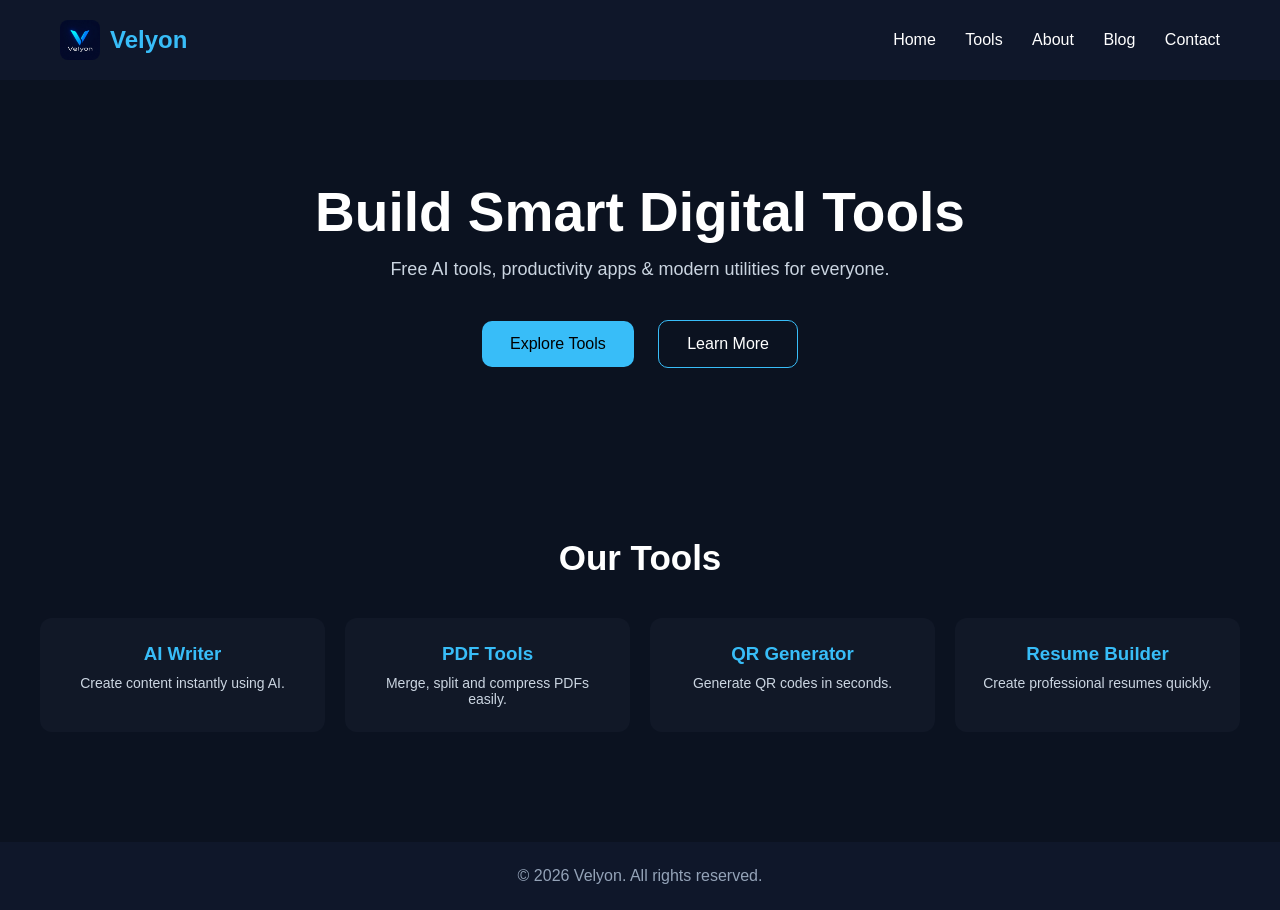
<file: index.html>
<!DOCTYPE html>
<html lang="en">
<head>
  <meta charset="UTF-8" />
  <meta name="viewport" content="width=device-width, initial-scale=1.0"/>
  <title>Velyon - Smart Digital Tools</title>
  <link
rel="icon"
type="image/png"
href="logo.png">

  <style>
    * {
      margin: 0;
      padding: 0;
      box-sizing: border-box;
      font-family: Arial, sans-serif;
    }

    body {
      background: #0b1220;
      color: white;
    }

    /* Navbar */
    header {
      display: flex;
      justify-content: space-between;
      align-items: center;
      padding: 20px 60px;
      background: #0f172a;
    }

    /* ✅ LOGO UPDATED */
    .logo {
      display: flex;
      align-items: center;
      gap: 10px;
      font-size: 24px;
      font-weight: bold;
      color: #38bdf8;
    }

    .logo img {
      height: 40px;
      width: 40px;
      border-radius: 8px;
    }

    nav a {
      color: white;
      text-decoration: none;
      margin-left: 25px;
      transition: 0.3s;
    }

    nav a:hover {
      color: #38bdf8;
    }

    /* Hero */
    .hero {
      text-align: center;
      padding: 100px 20px;
    }

    .hero h1 {
      font-size: 55px;
      margin-bottom: 15px;
    }

    .hero p {
      font-size: 18px;
      color: #cbd5e1;
      margin-bottom: 30px;
    }

    .btn {
      padding: 14px 28px;
      border: none;
      border-radius: 10px;
      margin: 10px;
      cursor: pointer;
      font-size: 16px;
      transition: 0.3s;
    }

    .primary {
      background: #38bdf8;
      color: black;
    }

    .secondary {
      background: transparent;
      border: 1px solid #38bdf8;
      color: white;
    }

    .btn:hover {
      transform: scale(1.05);
    }

    .section {
      padding: 60px 40px;
      text-align: center;
    }

    .section h2 {
      font-size: 35px;
      margin-bottom: 40px;
    }

    .grid {
      display: grid;
      grid-template-columns: repeat(auto-fit, minmax(220px, 1fr));
      gap: 20px;
    }

    .card {
      background: #111827;
      padding: 25px;
      border-radius: 12px;
      transition: 0.3s;
    }

    .card:hover {
      transform: translateY(-5px);
      background: #1f2937;
    }

    .card h3 {
      color: #38bdf8;
      margin-bottom: 10px;
    }

    .card p {
      color: #cbd5e1;
      font-size: 14px;
    }

    footer {
      text-align: center;
      padding: 25px;
      background: #0f172a;
      color: #94a3b8;
      margin-top: 50px;
    }

    @media (max-width: 768px) {
      header {
        flex-direction: column;
        gap: 10px;
      }

      .hero h1 {
        font-size: 40px;
      }
    }
  </style>
</head>

<body>

  <!-- Navbar -->
  <header>

    <!-- 🔥 LOGO ADDED HERE -->
    <div class="logo">
      <img src="logo.png" alt="Velyon Logo">
      <span>Velyon</span>
    </div>

   <nav>
  <a href="index.html">Home</a>
  <a href="tools.html">Tools</a>
  <a href="about.html">About</a>
  <a href="#">Blog</a>
  <a href="#">Contact</a>
</nav>
  </header>

  <!-- Hero -->
  <section class="hero">
    <h1>Build Smart Digital Tools</h1>
    <p>Free AI tools, productivity apps & modern utilities for everyone.</p>

    <button class="btn primary">Explore Tools</button>
    <button class="btn secondary">Learn More</button>
  </section>

  <!-- Tools -->
  <section class="section">
    <h2>Our Tools</h2>

    <div class="grid">

      <div class="card">
        <h3>AI Writer</h3>
        <p>Create content instantly using AI.</p>
      </div>

      <div class="card">
        <h3>PDF Tools</h3>
        <p>Merge, split and compress PDFs easily.</p>
      </div>

      <div class="card">
        <h3>QR Generator</h3>
        <p>Generate QR codes in seconds.</p>
      </div>

      <div class="card">
        <h3>Resume Builder</h3>
        <p>Create professional resumes quickly.</p>
      </div>

    </div>
  </section>

  <!-- Footer -->
  <footer>
    © 2026 Velyon. All rights reserved.
  </footer>

</body>
</html>
</file>
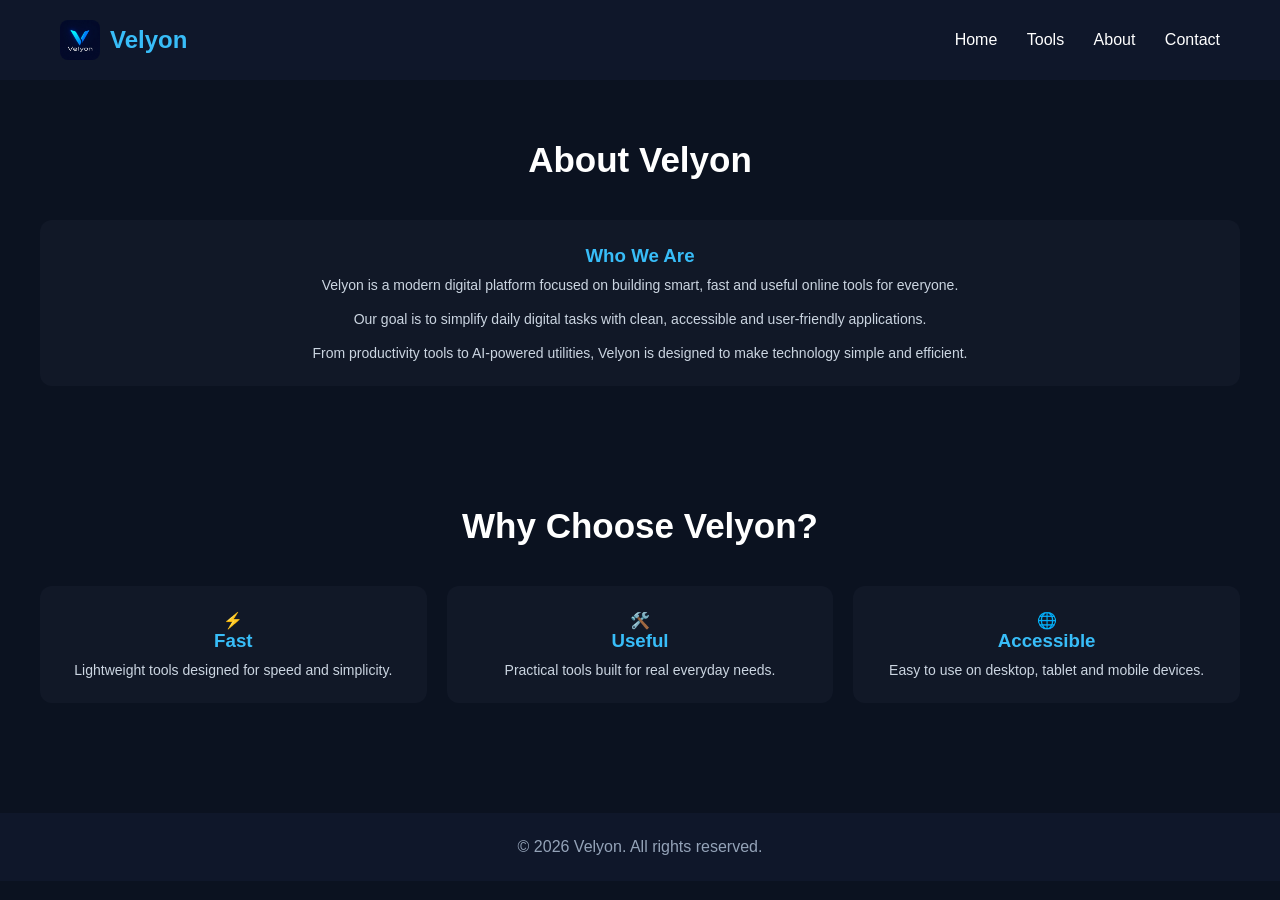
<file: about.html>
<!DOCTYPE html>
<html lang="en">

<head>
  <meta charset="UTF-8">
  <meta name="viewport" content="width=device-width, initial-scale=1.0">
  <title>About - Velyon</title>

  <link rel="stylesheet" href="style.css">
  <link
rel="icon"
type="image/png"
href="logo.png">
</head>

<body>

  <!-- HEADER -->

  <header>

    <div class="logo">
      <img src="logo.png" height="40">
      <span>Velyon</span>
    </div>

    <nav>
      <a href="index.html">Home</a>
      <a href="tools.html">Tools</a>
      <a href="about.html">About</a>
      <a href="#">Contact</a>
    </nav>

  </header>

  <!-- ABOUT SECTION -->

  <section class="section">

    <h2>About Velyon</h2>

    <div class="card">

      <h3>Who We Are</h3>

      <p>
        Velyon is a modern digital platform focused on building smart,
        fast and useful online tools for everyone.
      </p>

      <br>

      <p>
        Our goal is to simplify daily digital tasks with clean,
        accessible and user-friendly applications.
      </p>

      <br>

      <p>
        From productivity tools to AI-powered utilities,
        Velyon is designed to make technology simple and efficient.
      </p>

    </div>

  </section>

  <!-- FEATURES -->

  <section class="section">

    <h2>Why Choose Velyon?</h2>

    <div class="grid">

      <div class="card">
        <div class="icon">⚡</div>

        <h3>Fast</h3>

        <p>
          Lightweight tools designed for speed and simplicity.
        </p>
      </div>

      <div class="card">
        <div class="icon">🛠️</div>

        <h3>Useful</h3>

        <p>
          Practical tools built for real everyday needs.
        </p>
      </div>

      <div class="card">
        <div class="icon">🌐</div>

        <h3>Accessible</h3>

        <p>
          Easy to use on desktop, tablet and mobile devices.
        </p>
      </div>

    </div>

  </section>

  <!-- FOOTER -->

  <footer>
    © 2026 Velyon. All rights reserved.
  </footer>

</body>
</html>
</file>
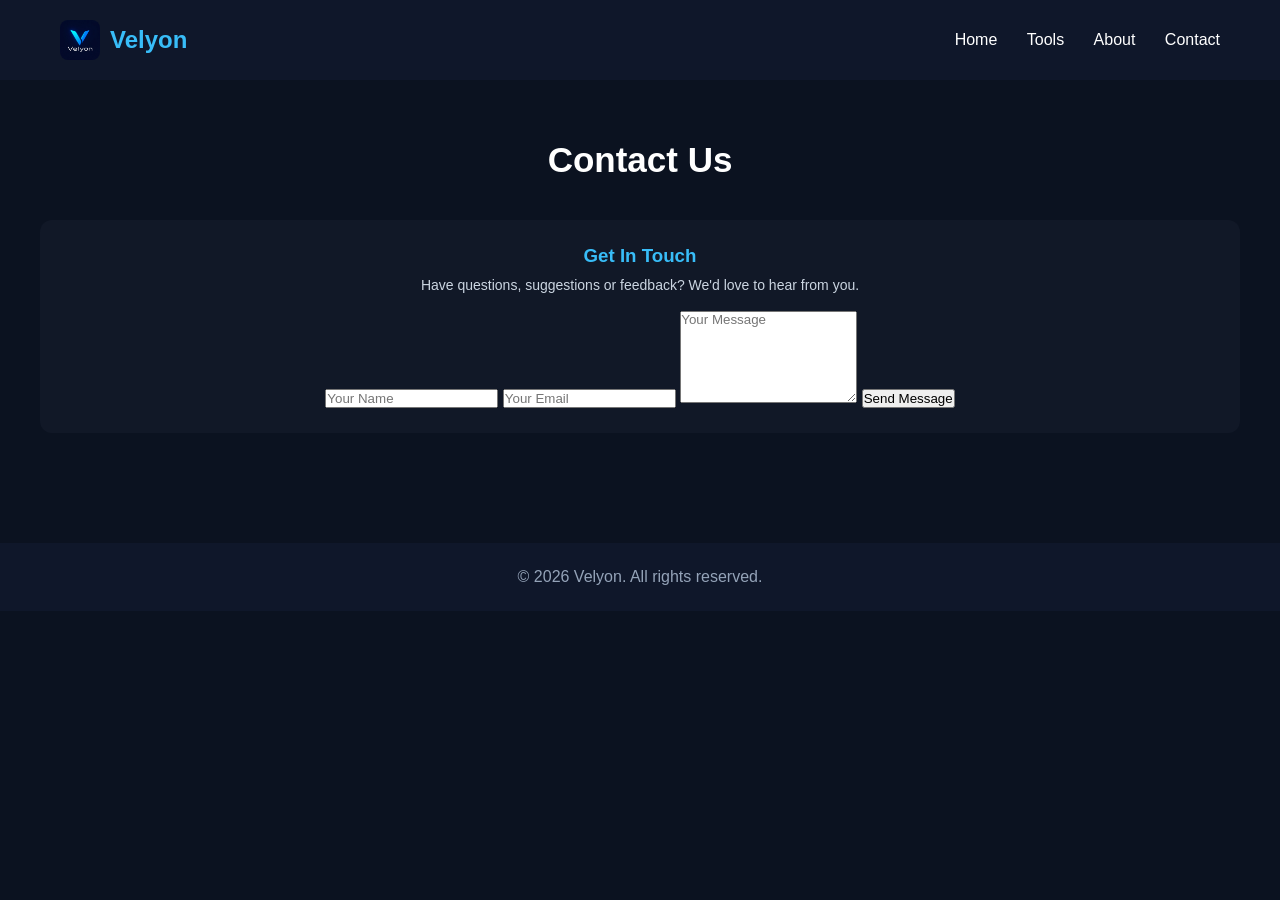
<file: contact.html>
<!DOCTYPE html>
<html lang="en">

<head>
  <meta charset="UTF-8">
  <meta name="viewport" content="width=device-width, initial-scale=1.0">

  <title>Contact - Velyon</title>

  <link rel="stylesheet" href="style.css">
  <link
rel="icon"
type="image/png"
href="logo.png">
</head>

<body>

  <!-- HEADER -->

  <header>

    <div class="logo">
      <img src="logo.png" height="40">
      <span>Velyon</span>
    </div>

    <nav>
      <a href="index.html">Home</a>
      <a href="tools.html">Tools</a>
      <a href="about.html">About</a>
      <a href="contact.html">Contact</a>
    </nav>

  </header>

  <!-- CONTACT SECTION -->

  <section class="section">

    <h2>Contact Us</h2>

    <div class="card contact-card">

      <h3>Get In Touch</h3>

      <p>
        Have questions, suggestions or feedback?
        We'd love to hear from you.
      </p>

      <br>

      <form class="contact-form">

  <input
  type="text"
  placeholder="Your Name"
  required>

  <input
  type="email"
  placeholder="Your Email"
  required>

  <textarea
  placeholder="Your Message"
  rows="6"
  required></textarea>

  <button
  type="submit"
  class="tool-btn">
    Send Message
  </button>

</form>

    </div>

  </section>

  <!-- FOOTER -->

  <footer>
    © 2026 Velyon. All rights reserved.
  </footer>

</body>
</html>
</file>
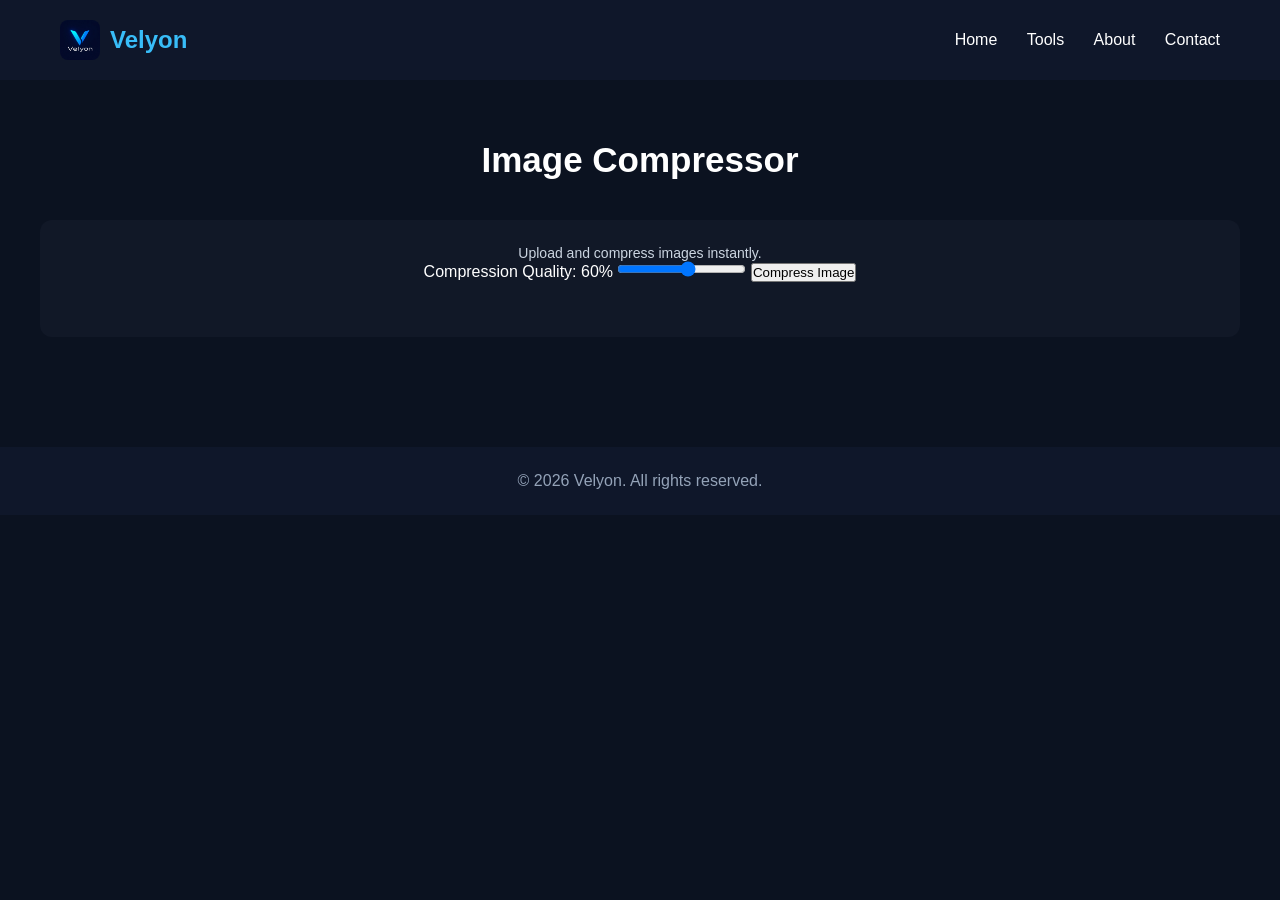
<file: image-tool.html>
<!DOCTYPE html>
<html lang="en">

<head>
  <meta charset="UTF-8">

  <meta name="viewport"
  content="width=device-width, initial-scale=1.0">

  <title>Image Compressor - Velyon</title>

  <link rel="stylesheet" href="style.css">
  <link
rel="icon"
type="image/png"
href="logo.png">
</head>

<body>

  <!-- HEADER -->

  <header>

    <div class="logo">
      <img src="logo.png" height="40">
      <span>Velyon</span>
    </div>

    <nav>
      <a href="index.html">Home</a>
      <a href="tools.html">Tools</a>
      <a href="about.html">About</a>
      <a href="contact.html">Contact</a>
    </nav>

  </header>

  <!-- SECTION -->

  <section class="section">

    <h2>Image Compressor</h2>

    <div class="card contact-card">

      <p>
        Upload and compress images instantly.
      </p>

<div class="contact-form">

<label>
  Compression Quality:
  <span id="qualityValue">60%</span>
</label>

<input
type="range"
id="quality"
min="10"
max="100"
value="60"
oninput="
document.getElementById('qualityValue')
.innerText = this.value + '%'
">

  <button
  class="tool-btn"
  onclick="compressImage()">
    Compress Image
  </button>

</div>

      <div
      id="output"
      style="margin-top:30px; text-align:center;">
      </div>

    </div>

  </section>

  <!-- FOOTER -->

  <footer>
    © 2026 Velyon. All rights reserved.
  </footer>

  <!-- SCRIPT -->

<script>

function formatSize(bytes){

  return (bytes / 1024).toFixed(2) + " KB";
}

function compressImage(){

  const input =
  document.getElementById("imageInput");

  const output =
  document.getElementById("output");

  const quality =
  document.getElementById("quality").value / 100;

  const file =
  input.files[0];

  if(!file){

    output.innerHTML =
    "<p>Please upload an image.</p>";

    return;
  }

  const originalSize =
  formatSize(file.size);

  const reader =
  new FileReader();

  reader.readAsDataURL(file);

  reader.onload = function(event){

    const img =
    new Image();

    img.src = event.target.result;

    img.onload = function(){

      const canvas =
      document.createElement("canvas");

      const ctx =
      canvas.getContext("2d");

      canvas.width =
      img.width;

      canvas.height =
      img.height;

      ctx.drawImage(
        img,
        0,
        0
      );

      const compressed =
      canvas.toDataURL(
        "image/jpeg",
        quality
      );

      const compressedSize =
      formatSize(
        Math.round(
          (compressed.length * 3) / 4
        )
      );

      output.innerHTML = `

        <h3 style="margin-bottom:20px;">
          Compressed Image
        </h3>

        <p style="margin-bottom:10px;">
          Original Size:
          ${originalSize}
        </p>

        <p style="margin-bottom:20px;">
          Compressed Size:
          ${compressedSize}
        </p>

        <img
        src="${compressed}"
        style="
        max-width:100%;
        border-radius:12px;
        margin-bottom:20px;
        ">

        <br>

        <a
        href="${compressed}"
        download="compressed-image.jpg">

          <button class="tool-btn">
            Download Image
          </button>

        </a>
      `;
    };
  };
}

</script>
</body>
</html>
</file>
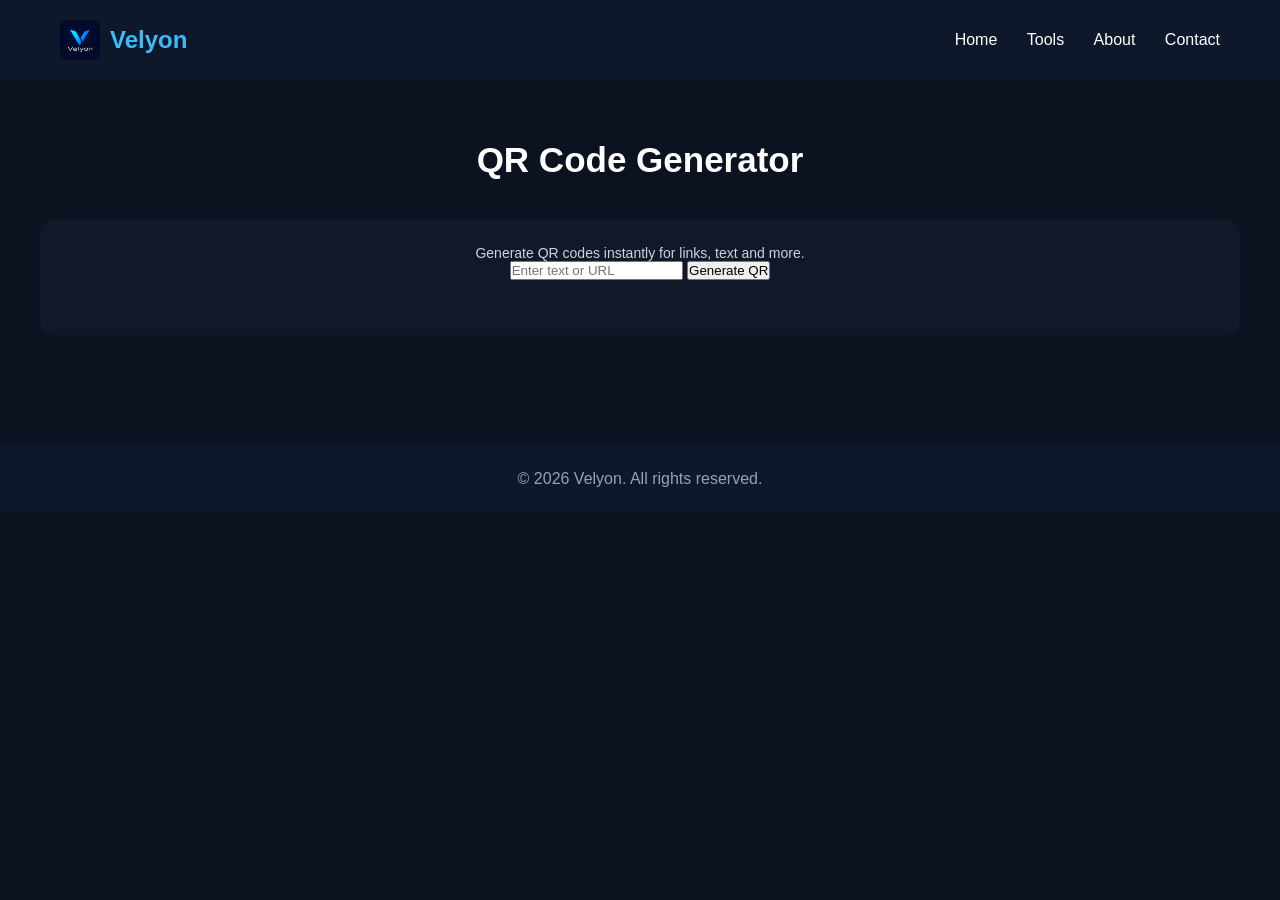
<file: qr-generator.html>
<!DOCTYPE html>
<html lang="en">

<head>
  <meta charset="UTF-8">
  <meta name="viewport"
  content="width=device-width, initial-scale=1.0">

  <title>QR Generator - Velyon</title>

  <link rel="stylesheet" href="style.css">
  <link
rel="icon"
type="image/png"
href="logo.png">
</head>

<body>

  <!-- HEADER -->

  <header>

    <div class="logo">
      <img src="logo.png" height="40">
      <span>Velyon</span>
    </div>

    <nav>
      <a href="index.html">Home</a>
      <a href="tools.html">Tools</a>
      <a href="about.html">About</a>
      <a href="contact.html">Contact</a>
    </nav>

  </header>

  <!-- QR SECTION -->

  <section class="section">

    <h2>QR Code Generator</h2>

    <div class="card contact-card">

      <p>
        Generate QR codes instantly for links,
        text and more.
      </p>

      <div class="contact-form">

        <input
        type="text"
        id="qrText"
        placeholder="Enter text or URL">

        <button
        class="tool-btn"
        onclick="generateQR()">
          Generate QR
        </button>

      </div>

      <div
      id="qrBox"
      style="margin-top:30px; text-align:center;">

      </div>

    </div>

  </section>

  <!-- FOOTER -->

  <footer>
    © 2026 Velyon. All rights reserved.
  </footer>

  <!-- SCRIPT -->

  <script>

    function generateQR(){

      let text =
      document.getElementById("qrText").value;

      let qrBox =
      document.getElementById("qrBox");

      if(text.trim() === ""){

        qrBox.innerHTML =
        "<p>Please enter text or URL.</p>";

        return;
      }

      qrBox.innerHTML = `
        <img
        src="https://api.qrserver.com/v1/create-qr-code/?size=220x220&data=${encodeURIComponent(text)}"
        alt="QR Code">
      `;
    }

  </script>

</body>
</html>
</file>
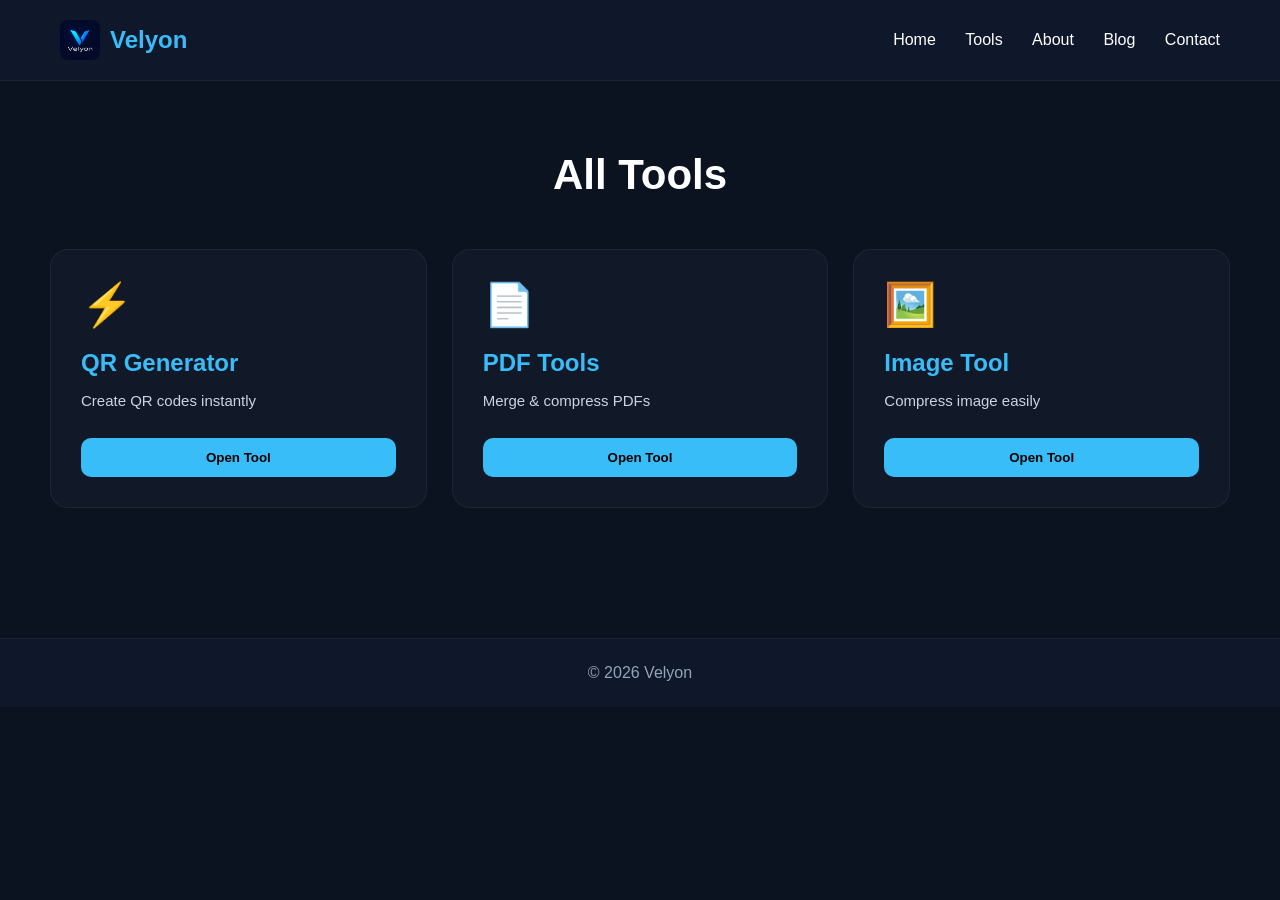
<file: tools.html>
<!DOCTYPE html>
<html lang="en">

<head>
  <meta charset="UTF-8">
  <title>Velyon - Tools</title>

  <link rel="stylesheet" href="style1.css">
  <link
rel="icon"
type="image/png"
href="logo.png">
</head>

<body>

<header>

  <div class="logo">
    <img src="logo.png" height="40">
    <span>Velyon</span>
  </div>

  <nav>
    <a href="index.html">Home</a>
    <a href="tools.html">Tools</a>
    <a href="about.html">About</a>
    <a href="#">Blog</a>
    <a href="contact.html">Contact</a>
  </nav>

</header>

<section class="section">

  <h2>All Tools</h2>

  <div class="grid">

    <!-- QR TOOL -->

    <div class="card">

      <div class="icon">⚡</div>

      <h3>QR Generator</h3>

      <p>Create QR codes instantly</p>

      <button
      class="tool-btn"
      onclick="location.href='qr-generator.html'">

        Open Tool

      </button>

    </div>

    <!-- PDF TOOL -->

    <div class="card">

      <div class="icon">📄</div>

      <h3>PDF Tools</h3>

      <p>Merge & compress PDFs</p>

      <button
class="tool-btn"
onclick="location.href='pdf-tools.html'">

  Open Tool

</button>

    </div>

    <!-- IMAGE TOOL -->

    <div class="card">

      <div class="icon">🖼️</div>

      <h3>Image Tool</h3>

      <p>Compress image easily</p>

      <button
      class="tool-btn"
      onclick="location.href='image-tool.html'">

        Open Tool

      </button>

    </div>

  </div>

</section>

<footer>
  © 2026 Velyon
</footer>

</body>
</html>
</file>
<file: style.css>
* {
  margin: 0;
  padding: 0;
  box-sizing: border-box;
  font-family: Arial, sans-serif;
}

body {
  background: #0b1220;
  color: white;
}

/* Navbar */
header {
  display: flex;
  justify-content: space-between;
  align-items: center;
  padding: 20px 60px;
  background: #0f172a;
}

.logo {
  display: flex;
  align-items: center;
  gap: 10px;
  font-size: 24px;
  font-weight: bold;
  color: #38bdf8;
}

.logo img {
  height: 40px;
  width: 40px;
  border-radius: 8px;
}

nav a {
  color: white;
  text-decoration: none;
  margin-left: 25px;
  transition: 0.3s;
}

nav a:hover {
  color: #38bdf8;
}

/* Hero */
.hero {
  text-align: center;
  padding: 100px 20px;
}

.hero h1 {
  font-size: 55px;
  margin-bottom: 15px;
}

.hero p {
  font-size: 18px;
  color: #cbd5e1;
  margin-bottom: 30px;
}

/* Buttons */
.btn {
  padding: 14px 28px;
  border: none;
  border-radius: 10px;
  margin: 10px;
  cursor: pointer;
  font-size: 16px;
  transition: 0.3s;
}

.primary {
  background: #38bdf8;
  color: black;
}

.secondary {
  background: transparent;
  border: 1px solid #38bdf8;
  color: white;
}

.btn:hover {
  transform: scale(1.05);
}

/* Section */
.section {
  padding: 60px 40px;
  text-align: center;
}

.section h2 {
  font-size: 35px;
  margin-bottom: 40px;
}

/* Grid */
.grid {
  display: grid;
  grid-template-columns: repeat(auto-fit, minmax(220px, 1fr));
  gap: 20px;
}

.card {
  background: #111827;
  padding: 25px;
  border-radius: 12px;
  transition: 0.3s;
}

.card:hover {
  transform: translateY(-5px);
  background: #1f2937;
}

.card h3 {
  color: #38bdf8;
  margin-bottom: 10px;
}

.card p {
  color: #cbd5e1;
  font-size: 14px;
}

/* Footer */
footer {
  text-align: center;
  padding: 25px;
  background: #0f172a;
  color: #94a3b8;
  margin-top: 50px;
}

/* Mobile */
@media (max-width: 768px) {
  header {
    flex-direction: column;
    gap: 10px;
  }

  .hero h1 {
    font-size: 40px;
  }
}
</file>
<file: style1.css>
/* RESET */

*{
  margin:0;
  padding:0;
  box-sizing:border-box;
  font-family:Arial,sans-serif;
}

/* BODY */

body{
  background:#0b1220;
  color:white;
}

/* NAVBAR */

header{
  display:flex;
  justify-content:space-between;
  align-items:center;

  padding:20px 60px;

  background:#0f172a;

  border-bottom:1px solid rgba(255,255,255,0.05);
}

/* LOGO */

.logo{
  display:flex;
  align-items:center;

  gap:10px;

  font-size:24px;
  font-weight:bold;

  color:#38bdf8;
}

.logo img{
  width:40px;
  height:40px;

  border-radius:8px;
}

/* NAV LINKS */

nav a{
  color:white;

  text-decoration:none;

  margin-left:25px;

  transition:0.3s;
}

nav a:hover{
  color:#38bdf8;
}

/* SECTION */

.section{
  padding:70px 50px;
}

.section h2{
  text-align:center;

  font-size:42px;

  margin-bottom:50px;
}

/* GRID */

.grid{
  display:grid;

  grid-template-columns:
  repeat(auto-fit,minmax(280px,1fr));

  gap:25px;

  max-width:1200px;

  margin:auto;
}

/* CARD */

.card{
  background:#111827;

  padding:30px;

  border-radius:18px;

  border:1px solid rgba(255,255,255,0.05);

  transition:0.3s;

  min-height:240px;

  display:flex;
  flex-direction:column;
  justify-content:space-between;
}

.card:hover{
  transform:translateY(-8px);

  background:#172033;

  border-color:rgba(56,189,248,0.4);

  box-shadow:
  0 10px 30px rgba(0,0,0,0.4),
  0 0 20px rgba(56,189,248,0.15);
}

/* ICON */

.icon{
  font-size:42px;

  margin-bottom:20px;
}

/* TEXT */

.card h3{
  color:#38bdf8;

  font-size:24px;

  margin-bottom:12px;
}

.card p{
  color:#cbd5e1;

  font-size:15px;

  line-height:1.6;
}

/* BUTTON */

.tool-btn{
  margin-top:25px;

  padding:12px 18px;

  border:none;

  border-radius:10px;

  background:#38bdf8;

  color:black;

  font-weight:bold;

  cursor:pointer;

  transition:0.3s;
}

.tool-btn:hover{
  transform:scale(1.05);

  box-shadow:
  0 0 20px rgba(56,189,248,0.5);
}

/* FOOTER */

footer{
  text-align:center;

  padding:25px;

  margin-top:60px;

  background:#0f172a;

  color:#94a3b8;

  border-top:1px solid rgba(255,255,255,0.05);
}

/* RESPONSIVE */

@media(max-width:768px){

  header{
    flex-direction:column;

    gap:15px;

    padding:20px;
  }

  nav{
    display:flex;

    flex-wrap:wrap;

    justify-content:center;
  }

  nav a{
    margin:10px;
  }

  .section{
    padding:50px 20px;
  }

  .section h2{
    font-size:34px;
  }

}
</file>
